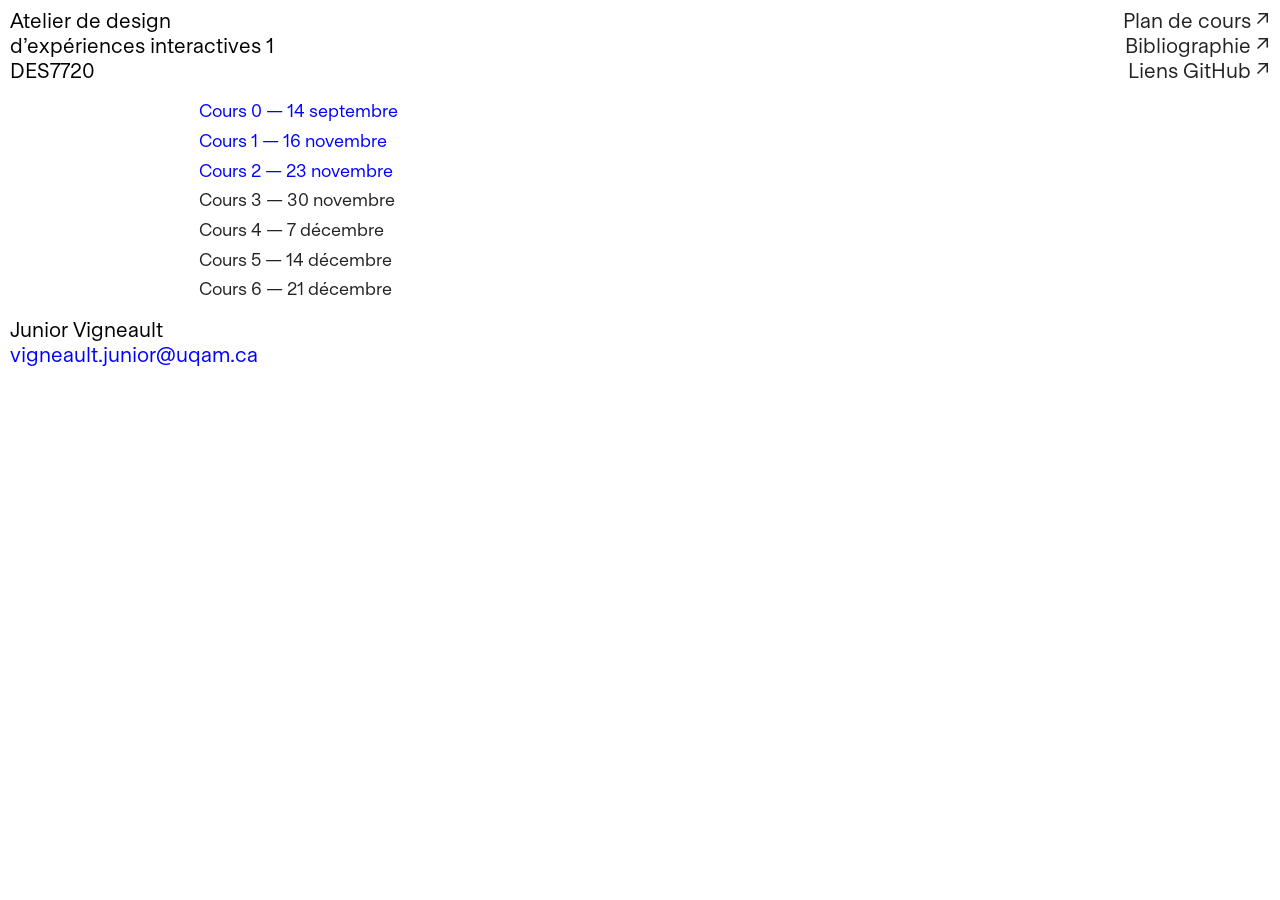
<file: index.html>
<!DOCTYPE html>
<html lang="fr">
<head>
  <meta charset="UTF-8">
  <meta name="viewport" content="width=device-width, initial-scale=1">
  <title>DES7720 — Atelier de design d’expériences interactives 1</title>
  <link rel="stylesheet" href="styles/style.css">
  <script src="js/script.js" defer></script>
</head>
<body>
  <header>
    <a class="titre-accueil" href="index.html" aria-label="Atelier de design d’expériences interactives 1 — Accueil du cours DES7720">
      <h1>Atelier de design<br>d’expériences interactives 1</h1>
      <p>DES7720</p>
    </a>

    <nav>
      <p><a href="https://collegemv-my.sharepoint.com/:w:/g/personal/junior_vigneault_cegepmv_ca/IQBDxbpCx2llQZNRxKZxzWwfAev_bNWxJ1FCRFEZ8zcDnIo?e=Xhyeef" target="_blank" rel="noopener">Plan de cours ↗</a></p>
      <p><a href="pages/bibliographie.html">Bibliographie ↗</a></p>
      <p><a href="pages/liens-github.html">Liens GitHub ↗</a></p>
    </nav>
  </header>

  <main>
    <ul>
      <li><a href="pages/cours-0.html" class="cours_lien" data-image="./assets/images/cours_0_presentation.png" data-credit="Présentation du cours 0 — DES7720">Cours 0 — 14 septembre</a></li>
      <li><a href="pages/cours-1.html" class="cours_lien" data-image="./assets/images/cours-1.jpg" data-credit="Le code comme matière — DES7720">Cours 1 — 16 novembre</a></li>
      <li><a href="pages/cours-2.html" class="cours_lien" data-image="./assets/documents/cours_2/assets/images/synth.png" data-credit="Synthé main — DES7720">Cours 2 — 23 novembre</a></li>
      <!-- Les autres cours n'ont pas encore eu lieu -->
      <li><a>Cours 3 — 30 novembre</a></li>
      <li><a>Cours 4 — 7 décembre</a></li>
      <li><a>Cours 5 — 14 décembre</a></li>
      <li><a>Cours 6 — 21 décembre</a></li>
    </ul>
  </main>

  <footer>
    <p>Junior Vigneault <small id="etat-copie" role="status"></small></p>
    <p><button type="button" class="copier-courriel" aria-label="Copier l’adresse courriel vigneault.junior@uqam.ca">vigneault.junior@uqam.ca</button></p>
  </footer>
</body>
</html>
</file>
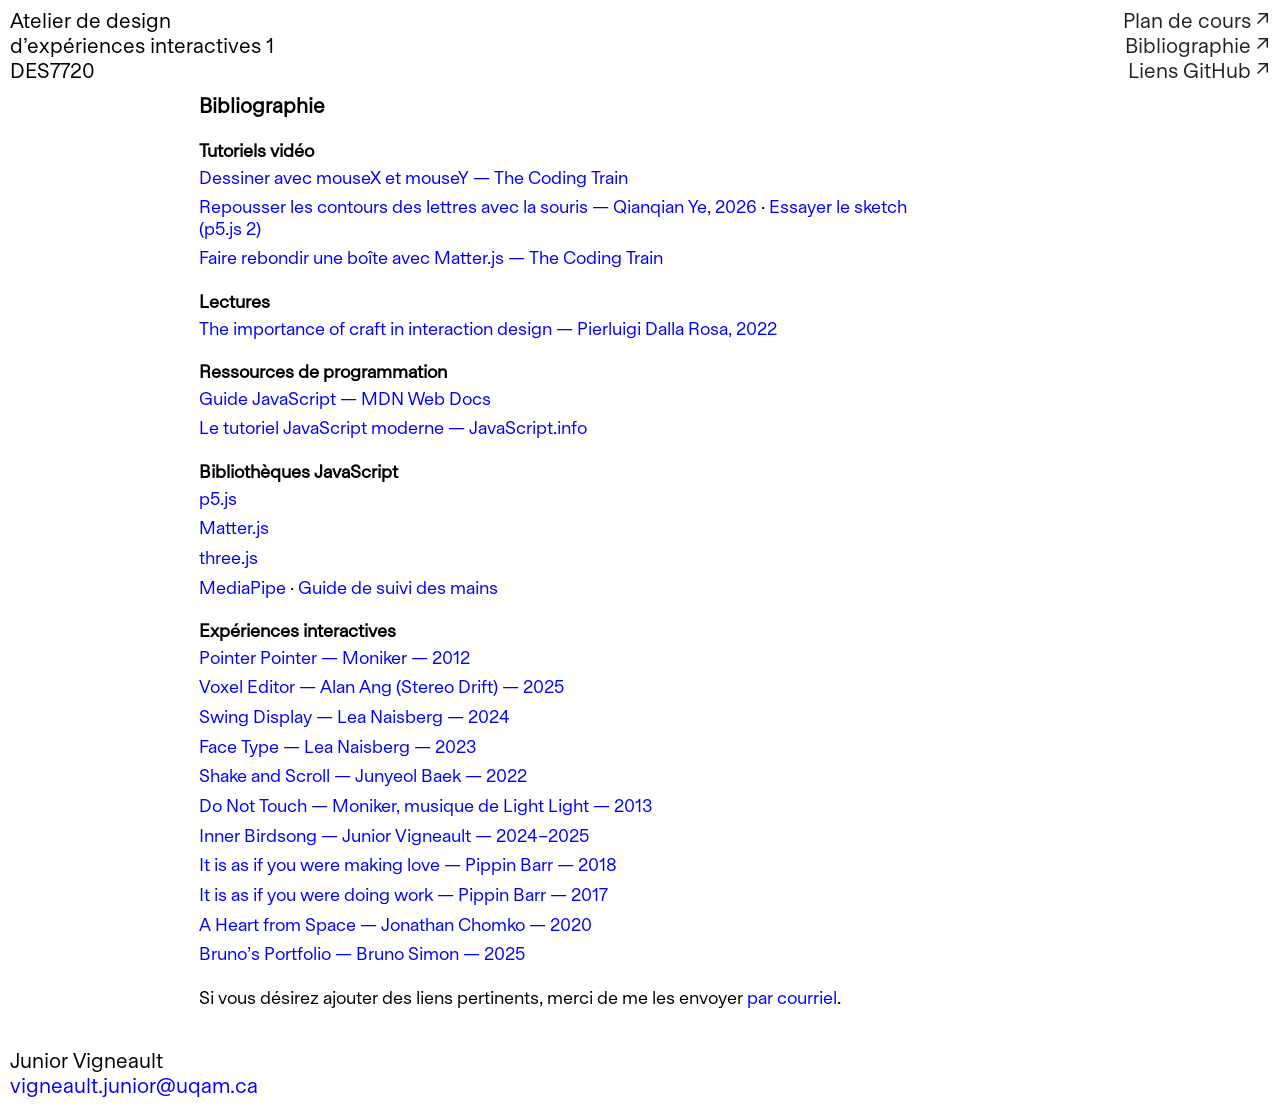
<file: pages/bibliographie.html>
<!DOCTYPE html>
<html lang="fr">
<head>
  <meta charset="UTF-8">
  <meta name="viewport" content="width=device-width, initial-scale=1">
  <title>Bibliographie — DES7720</title>
  <link rel="stylesheet" href="../styles/style.css">
  <script src="../js/script.js" defer></script>
</head>
<body>
  <header>
    <a class="titre-accueil" href="../index.html" aria-label="Atelier de design d’expériences interactives 1 — Accueil du cours DES7720">
      <h1>Atelier de design<br>d’expériences interactives 1</h1>
      <p>DES7720</p>
    </a>

    <nav>
      <p><a href="https://collegemv-my.sharepoint.com/:w:/g/personal/junior_vigneault_cegepmv_ca/IQBDxbpCx2llQZNRxKZxzWwfAev_bNWxJ1FCRFEZ8zcDnIo?e=Xhyeef" target="_blank" rel="noopener">Plan de cours ↗</a></p>
      <p><a href="bibliographie.html">Bibliographie ↗</a></p>
      <p><a href="liens-github.html">Liens GitHub ↗</a></p>
    </nav>
  </header>

  <main class="contenu">
    <h2>Bibliographie</h2>

    <section>
      <h3>Tutoriels vidéo</h3>
      <ul>
        <li><a href="https://thecodingtrain.com/tracks/code-programming-with-p5-js/code/2-variables/1-mousex-mousey" target="_blank" rel="noopener" data-image="./assets/images/souris-p5.png" data-credit="Étude du geste à la souris — DES7720">Dessiner avec mouseX et mouseY — The Coding Train</a></li>
        <li><a href="https://www.youtube.com/watch?v=nT0Kzp7caGg" target="_blank" rel="noopener" data-image="./assets/images/typo-interactive.jpg" data-credit="Typography and Asset Loading — Qianqian Ye et Processing Foundation, 2026">Repousser les contours des lettres avec la souris — Qianqian Ye, 2026</a> · <a href="https://editor.p5js.org/Q/full/_6p711UNB" target="_blank" rel="noopener" data-image="./assets/images/typo-interactive.jpg" data-credit="Typography and Asset Loading — Qianqian Ye et Processing Foundation, 2026">Essayer le sketch (p5.js 2)</a></li>
        <li><a href="https://thecodingtrain.com/tracks/physics-libraries/noc/6-physics-libraries/1-matterjs-introduction" target="_blank" rel="noopener" data-image="./assets/images/are_u_alone.gif" data-credit="Are U Alone? — Junior Vigneault">Faire rebondir une boîte avec Matter.js — The Coding Train</a></li>
      </ul>
    </section>

    <section>
      <h3>Lectures</h3>
      <ul>
        <li><a href="https://uxdesign.cc/the-importance-of-craft-in-interaction-design-ba61a781a7cf" target="_blank" rel="noopener" data-image="./assets/images/intro-p5.png" data-credit="Premier sketch p5.js — DES7720">The importance of craft in interaction design — Pierluigi Dalla Rosa, 2022</a></li>
      </ul>
    </section>

    <section>
      <h3>Ressources de programmation</h3>
      <ul>
        <li><a href="https://developer.mozilla.org/fr/docs/Web/JavaScript/Guide" target="_blank" rel="noopener" data-image="./assets/images/mdn.png" data-credit="MDN Web Docs — Mozilla">Guide JavaScript — MDN Web Docs</a></li>
        <li><a href="https://fr.javascript.info/" target="_blank" rel="noopener" data-image="./assets/images/javascript-info.jpg" data-credit="Le tutoriel JavaScript moderne — JavaScript.info">Le tutoriel JavaScript moderne — JavaScript.info</a></li>
      </ul>
    </section>

    <section>
      <h3>Bibliothèques JavaScript</h3>
      <ul>
        <li><a href="https://p5js.org/" target="_blank" rel="noopener" data-image="./assets/images/birds2.gif" data-credit="Inner Birdsong documentation — Junior Vigneault">p5.js</a></li>
        <li><a href="https://brm.io/matter-js/" target="_blank" rel="noopener" data-image="./assets/images/are_u_alone.gif" data-credit="Are U Alone? documentation — Junior Vigneault">Matter.js</a></li>
        <li><a href="https://threejs.org/" target="_blank" rel="noopener" data-image="./assets/images/capture-2026-06-04.gif" data-credit="Formation Obligatoire documentation — Junior Vigneault">three.js</a></li>
        <li><a href="https://ai.google.dev/edge/mediapipe/solutions/setup_web" target="_blank" rel="noopener" data-image="./assets/images/hands_rouge.gif" data-credit="Familiar Traces documentation — Junior Vigneault">MediaPipe</a> · <a href="https://developers.google.com/edge/mediapipe/solutions/vision/hand_landmarker?tab=Web" target="_blank" rel="noopener" data-image="./assets/images/hands_rouge.gif" data-credit="Familiar Traces — Junior Vigneault">Guide de suivi des mains</a></li>
      </ul>
    </section>

    <section>
      <h3>Expériences interactives</h3>
      <ul>
        <li><a href="https://pointerpointer.com/" target="_blank" rel="noopener" data-image="./assets/images/pointer_pointer.gif" data-credit="Pointer Pointer — Moniker — 2012">Pointer Pointer — Moniker — 2012</a></li>
        <li><a href="https://x.com/measure_plan/status/1987981718805242262" target="_blank" rel="noopener" data-image="./assets/images/voxel-editor.jpg" data-credit="Voxel Editor — Alan Ang (Stereo Drift) — 2025">Voxel Editor — Alan Ang (Stereo Drift) — 2025</a></li>
        <li><a href="https://swing-display.netlify.app/" target="_blank" rel="noopener" data-image="./assets/images/swing-display.jpg" data-credit="Swing Display — Lea Naisberg — 2024">Swing Display — Lea Naisberg — 2024</a></li>
        <li><a href="https://www.leanaisberg.com/face-type" target="_blank" rel="noopener" data-image="./assets/images/face-type.jpg" data-credit="Face Type — Lea Naisberg — 2023">Face Type — Lea Naisberg — 2023</a></li>
        <li><a href="https://junyeol.kr/shake_scrolls.html" target="_blank" rel="noopener" data-image="./assets/images/shake-and-scroll.jpg" data-credit="Shake and Scroll — Junyeol Baek — 2022">Shake and Scroll — Junyeol Baek — 2022</a></li>
        <li><a href="https://donottouch.org/" target="_blank" rel="noopener" data-image="./assets/images/do-not-touch.jpg" data-credit="Do Not Touch — Moniker, musique de Light Light — 2013">Do Not Touch — Moniker, musique de Light Light — 2013</a></li>
        <li><a href="https://www.youtube.com/watch?v=4DV1gXv9YZU" target="_blank" rel="noopener" data-image="./assets/images/mdm-inner-birdsong.jpg" data-credit="Inner Birdsong — Junior Vigneault — 2024–2025">Inner Birdsong — Junior Vigneault — 2024–2025</a></li>
        <li><a href="https://pippinbarr.com/itisasifyouweremakinglove/" target="_blank" rel="noopener" data-image="./assets/images/mdm-interface-barr.jpg" data-credit="It is as if you were making love — Pippin Barr — 2018 · CC BY-NC 3.0">It is as if you were making love — Pippin Barr — 2018</a></li>
        <li><a href="https://pippinbarr.com/itisasifyouweredoingwork/" target="_blank" rel="noopener" data-image="./assets/images/doing-work.jpg" data-credit="It is as if you were doing work — Pippin Barr — 2017 · CC BY-NC 3.0">It is as if you were doing work — Pippin Barr — 2017</a></li>
        <li><a href="https://jonathanchomko.com/A-Heart-from-Space" target="_blank" rel="noopener" data-image="./assets/images/hearts-from-space.jpg" data-credit="A Heart from Space — Jonathan Chomko — 2020 · Vidéo d’Isaac Vallentin">A Heart from Space — Jonathan Chomko — 2020</a></li>
        <li><a href="https://bruno-simon.com/" target="_blank" rel="noopener" data-image="./assets/images/bruno-simon.jpg" data-credit="Bruno’s Portfolio — Bruno Simon — 2025">Bruno’s Portfolio — Bruno Simon — 2025</a></li>
      </ul>
    </section>

    <p>Si vous désirez ajouter des liens pertinents, merci de me les envoyer <span class="courriel-en-ligne"><button type="button" class="copier-courriel" aria-label="Par courriel — copier l’adresse">par courriel</button><small role="status"></small></span>.</p>
  </main>

  <footer>
    <p>Junior Vigneault <small id="etat-copie" role="status"></small></p>
    <p><button type="button" class="copier-courriel" aria-label="Copier l’adresse courriel vigneault.junior@uqam.ca">vigneault.junior@uqam.ca</button></p>
  </footer>
</body>
</html>
</file>
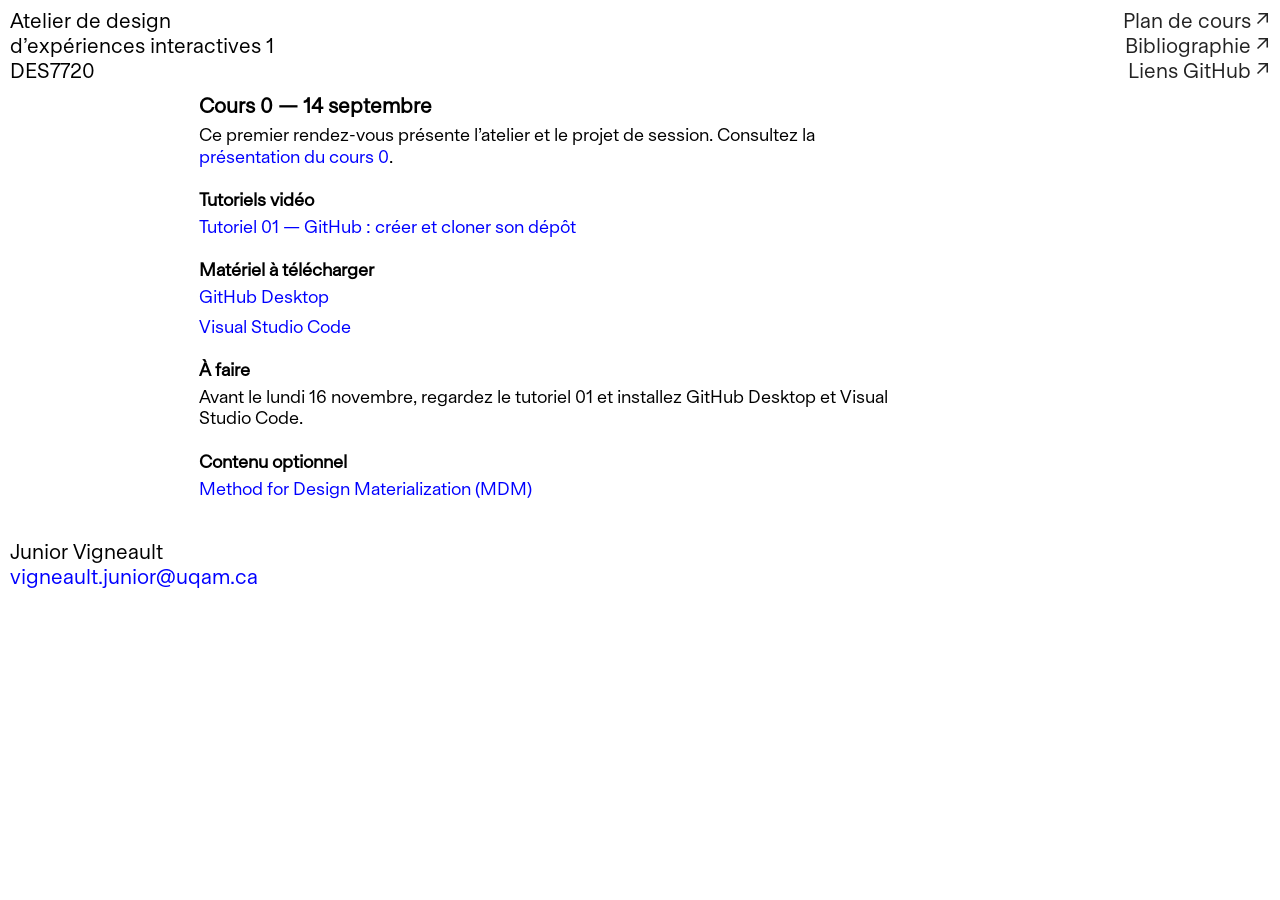
<file: pages/cours-0.html>
<!DOCTYPE html>
<html lang="fr">
<head>
  <meta charset="UTF-8">
  <meta name="viewport" content="width=device-width, initial-scale=1">
  <title>Cours 0 — 14 septembre — DES7720</title>
  <link rel="stylesheet" href="../styles/style.css">
  <script src="../js/script.js" defer></script>
</head>
<body>
  <header>
    <a class="titre-accueil" href="../index.html" aria-label="Atelier de design d’expériences interactives 1 — Accueil du cours DES7720">
      <h1>Atelier de design<br>d’expériences interactives 1</h1>
      <p>DES7720</p>
    </a>

    <nav>
      <p><a href="https://collegemv-my.sharepoint.com/:w:/g/personal/junior_vigneault_cegepmv_ca/IQBDxbpCx2llQZNRxKZxzWwfAev_bNWxJ1FCRFEZ8zcDnIo?e=Xhyeef" target="_blank" rel="noopener">Plan de cours ↗</a></p>
      <p><a href="bibliographie.html">Bibliographie ↗</a></p>
      <p><a href="liens-github.html">Liens GitHub ↗</a></p>
    </nav>
  </header>

  <main class="contenu">
    <h2>Cours 0 — 14 septembre</h2>
    <p>Ce premier rendez-vous présente l’atelier et le projet de session. Consultez la <a href="https://collegemv-my.sharepoint.com/:p:/g/personal/junior_vigneault_cegepmv_ca/IQDMFUZK7TC5Q5QFCPZWeAPjAeQmx8j7VKonDGB9XJUB5yU?e=sIu0L4" target="_blank" rel="noopener" data-image="./assets/images/cours_0_presentation.png">présentation du cours 0</a>.</p>

    <section>
      <h3>Tutoriels vidéo</h3>
      <ul>
        <li><a href="https://youtu.be/OOdqzW1JO-o" target="_blank" rel="noopener" data-image="./assets/images/tutoriel_0.png" data-credit="DES7720 — Tutoriel 01 : GitHub — créer et cloner son dépôt">Tutoriel 01 — GitHub : créer et cloner son dépôt</a></li>
      </ul>
    </section>

    <section>
      <h3>Matériel à télécharger</h3>
      <ul>
        <li><a href="https://desktop.github.com/download/" target="_blank" rel="noopener" data-image="./assets/images/github-desktop.gif" data-credit="Touch Me 80S GIF — fuzzyghost">GitHub Desktop</a></li>
        <li><a href="https://code.visualstudio.com/download" target="_blank" rel="noopener" data-image="./assets/images/vs-code.gif" data-credit="Loop Glitch GIF — xponentialdesign">Visual Studio Code</a></li>
      </ul>
    </section>

    <section>
      <h3>À faire</h3>
      <p>Avant le lundi 16 novembre, regardez le tutoriel 01 et installez GitHub Desktop et Visual Studio Code.</p>
    </section>

    <section>
      <h3>Contenu optionnel</h3>
      <ul>
        <li><a href="https://materializing.design/mdm" target="_blank" rel="noopener" data-image="./assets/images/mdm.png">Method for Design Materialization (MDM)</a></li>
      </ul>
    </section>
  </main>

  <footer>
    <p>Junior Vigneault <small id="etat-copie" role="status"></small></p>
    <p><button type="button" class="copier-courriel" aria-label="Copier l’adresse courriel vigneault.junior@uqam.ca">vigneault.junior@uqam.ca</button></p>
  </footer>
</body>
</html>
</file>
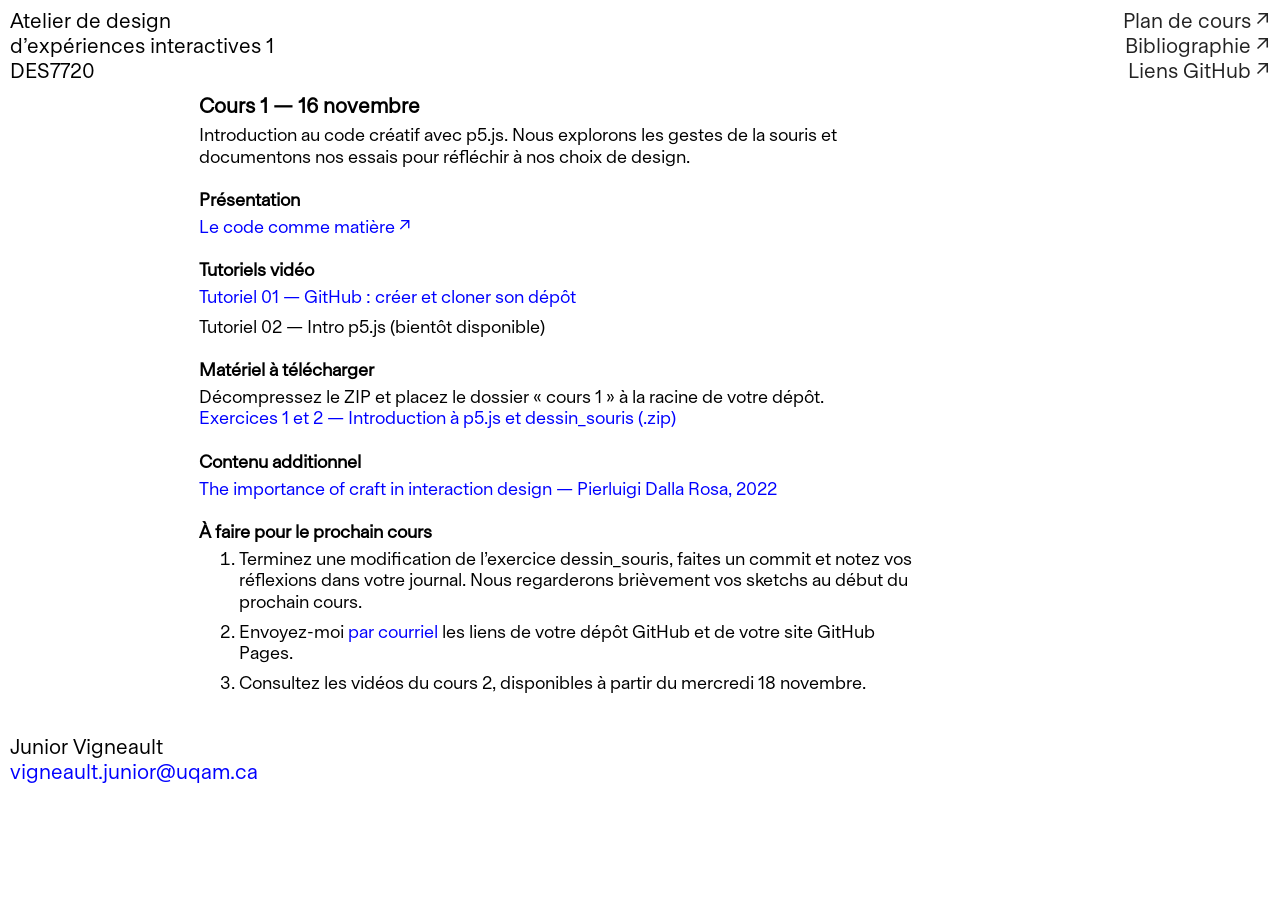
<file: pages/cours-1.html>
<!DOCTYPE html>
<html lang="fr">
<head>
  <meta charset="UTF-8">
  <meta name="viewport" content="width=device-width, initial-scale=1">
  <title>Cours 1 — 16 novembre — DES7720</title>
  <link rel="stylesheet" href="../styles/style.css">
  <script src="../js/script.js" defer></script>
</head>
<body>
  <header>
    <a class="titre-accueil" href="../index.html" aria-label="Atelier de design d’expériences interactives 1 — Accueil du cours DES7720">
      <h1>Atelier de design<br>d’expériences interactives 1</h1>
      <p>DES7720</p>
    </a>

    <nav>
      <p><a href="https://collegemv-my.sharepoint.com/:w:/g/personal/junior_vigneault_cegepmv_ca/IQBDxbpCx2llQZNRxKZxzWwfAev_bNWxJ1FCRFEZ8zcDnIo?e=Xhyeef" target="_blank" rel="noopener">Plan de cours ↗</a></p>
      <p><a href="bibliographie.html">Bibliographie ↗</a></p>
      <p><a href="liens-github.html">Liens GitHub ↗</a></p>
    </nav>
  </header>

  <main class="contenu">
    <h2>Cours 1 — 16 novembre</h2>
    <p>Introduction au code créatif avec p5.js. Nous explorons les gestes de la souris et documentons nos essais pour réfléchir à nos choix de design.</p>

    <section>
      <h3>Présentation</h3>
      <p><a href="presentation-cours-1.html" data-image="./assets/images/cours-1.jpg" data-credit="Le code comme matière — DES7720" target="_blank" rel="noopener">Le code comme matière ↗</a></p>
    </section>

    <section>
      <h3>Tutoriels vidéo</h3>
      <ul>
        <li><a href="https://youtu.be/OOdqzW1JO-o" target="_blank" rel="noopener" data-image="./assets/images/tutoriel_0.png" data-credit="DES7720 — Tutoriel 01 : GitHub — créer et cloner son dépôt">Tutoriel 01 — GitHub : créer et cloner son dépôt</a></li>
        <li>Tutoriel 02 — Intro p5.js (bientôt disponible)</li>
      </ul>
    </section>

    <section>
      <h3>Matériel à télécharger</h3>
      <p>Décompressez le ZIP et placez le dossier « cours 1 » à la racine de votre dépôt.</p>
      <p><a href="../assets/documents/zip/cours_1.zip" download data-image="./assets/images/dessin-souris.jpg" data-credit="Photo de l’exercice dessin_souris — DES7720">Exercices 1 et 2 — Introduction à p5.js et dessin_souris (.zip)</a></p>
    </section>

    <section>
      <h3>Contenu additionnel</h3>
      <ul>
        <li><a href="https://uxdesign.cc/the-importance-of-craft-in-interaction-design-ba61a781a7cf" target="_blank" rel="noopener" data-image="./assets/images/intro-p5.png" data-credit="Premier sketch p5.js — DES7720">The importance of craft in interaction design — Pierluigi Dalla Rosa, 2022</a></li>
      </ul>
    </section>

    <section>
      <h3>À faire pour le prochain cours</h3>
      <ol>
        <li>Terminez une modification de l’exercice dessin_souris, faites un commit et notez vos réflexions dans votre journal. Nous regarderons brièvement vos sketchs au début du prochain cours.</li>
        <li>Envoyez-moi <span class="courriel-en-ligne"><button type="button" class="copier-courriel" aria-label="Copier l’adresse courriel">par courriel</button><small role="status"></small></span> les liens de votre dépôt GitHub et de votre site GitHub Pages.</li>
        <li>Consultez les vidéos du cours 2, disponibles à partir du mercredi 18 novembre.</li>
      </ol>
    </section>
  </main>

  <footer>
    <p>Junior Vigneault <small id="etat-copie" role="status"></small></p>
    <p><button type="button" class="copier-courriel" aria-label="Copier l’adresse courriel vigneault.junior@uqam.ca">vigneault.junior@uqam.ca</button></p>
  </footer>
</body>
</html>
</file>
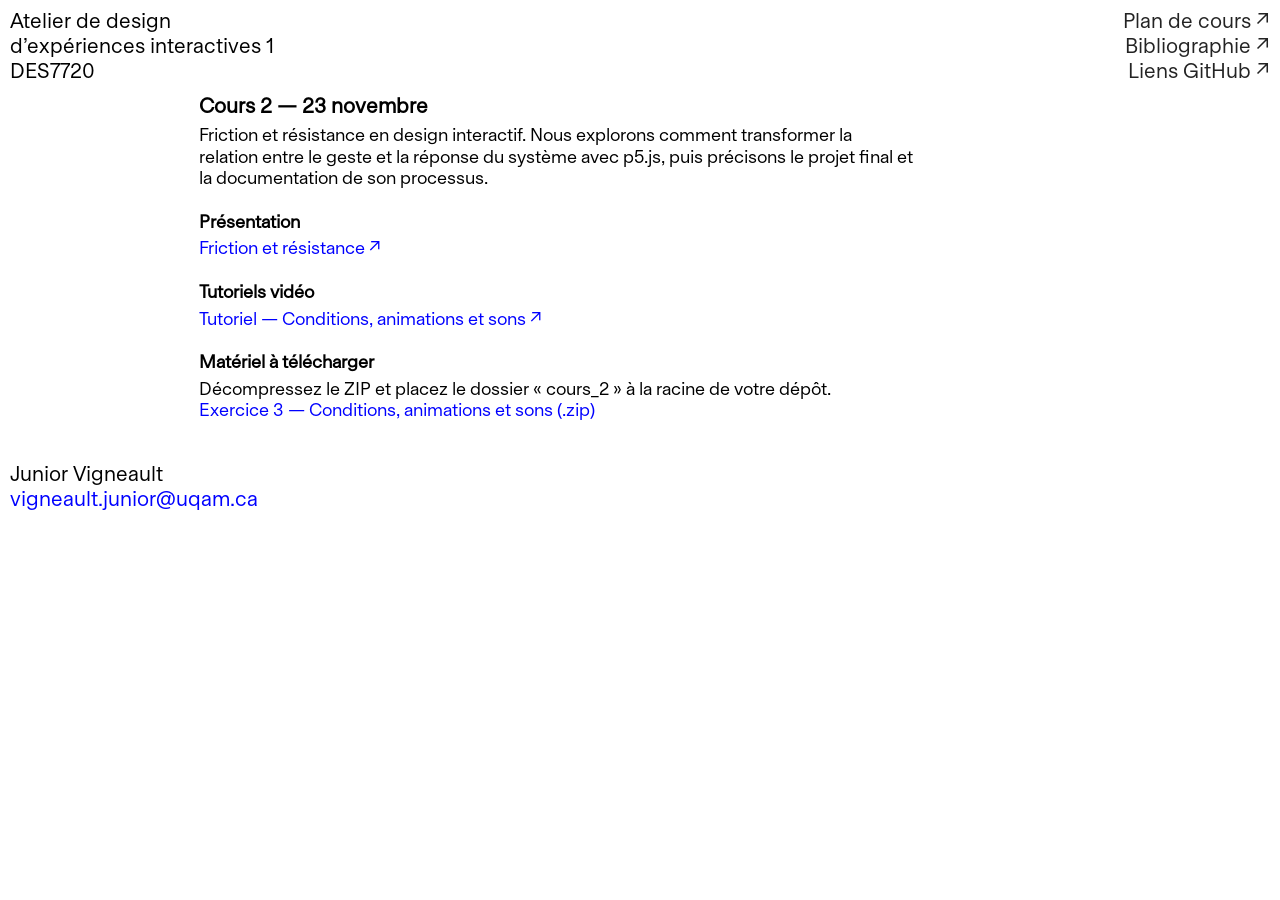
<file: pages/cours-2.html>
<!DOCTYPE html>
<html lang="fr">
<head>
  <meta charset="UTF-8">
  <meta name="viewport" content="width=device-width, initial-scale=1">
  <title>Cours 2 — 23 novembre — DES7720</title>
  <link rel="stylesheet" href="../styles/style.css">
  <script src="../js/script.js" defer></script>
</head>
<body>
  <header>
    <a class="titre-accueil" href="../index.html" aria-label="Atelier de design d’expériences interactives 1 — Accueil du cours DES7720">
      <h1>Atelier de design<br>d’expériences interactives 1</h1>
      <p>DES7720</p>
    </a>

    <nav>
      <p><a href="https://collegemv-my.sharepoint.com/:w:/g/personal/junior_vigneault_cegepmv_ca/IQBDxbpCx2llQZNRxKZxzWwfAev_bNWxJ1FCRFEZ8zcDnIo?e=Xhyeef" target="_blank" rel="noopener">Plan de cours ↗</a></p>
      <p><a href="bibliographie.html">Bibliographie ↗</a></p>
      <p><a href="liens-github.html">Liens GitHub ↗</a></p>
    </nav>
  </header>

  <main class="contenu">
    <h2>Cours 2 — 23 novembre</h2>
    <p>Friction et résistance en design interactif. Nous explorons comment transformer la relation entre le geste et la réponse du système avec p5.js, puis précisons le projet final et la documentation de son processus.</p>

    <section>
      <h3>Présentation</h3>
      <p><a href="presentation-cours-2.html" target="_blank" rel="noopener" data-image="./assets/documents/cours_2/assets/images/synth.png" data-credit="Synthé main — DES7720">Friction et résistance ↗</a></p>
    </section>

    <section>
      <h3>Tutoriels vidéo</h3>
      <p><a href="https://youtu.be/1tLfGtSMtj0" target="_blank" rel="noopener" data-image="./assets/documents/cours_2/assets/images/synth.png" data-credit="Synthé main — DES7720">Tutoriel — Conditions, animations et sons ↗</a></p>
    </section>

    <section>
      <h3>Matériel à télécharger</h3>
      <p>Décompressez le ZIP et placez le dossier « cours_2 » à la racine de votre dépôt.</p>
      <p><a href="../assets/documents/zip/cours_2.zip" download data-image="./assets/documents/cours_2/assets/images/synth.png" data-credit="Synthé main — DES7720">Exercice 3 — Conditions, animations et sons (.zip)</a></p>
    </section>
  </main>

  <footer>
    <p>Junior Vigneault <small id="etat-copie" role="status"></small></p>
    <p><button type="button" class="copier-courriel" aria-label="Copier l’adresse courriel vigneault.junior@uqam.ca">vigneault.junior@uqam.ca</button></p>
  </footer>
</body>
</html>
</file>
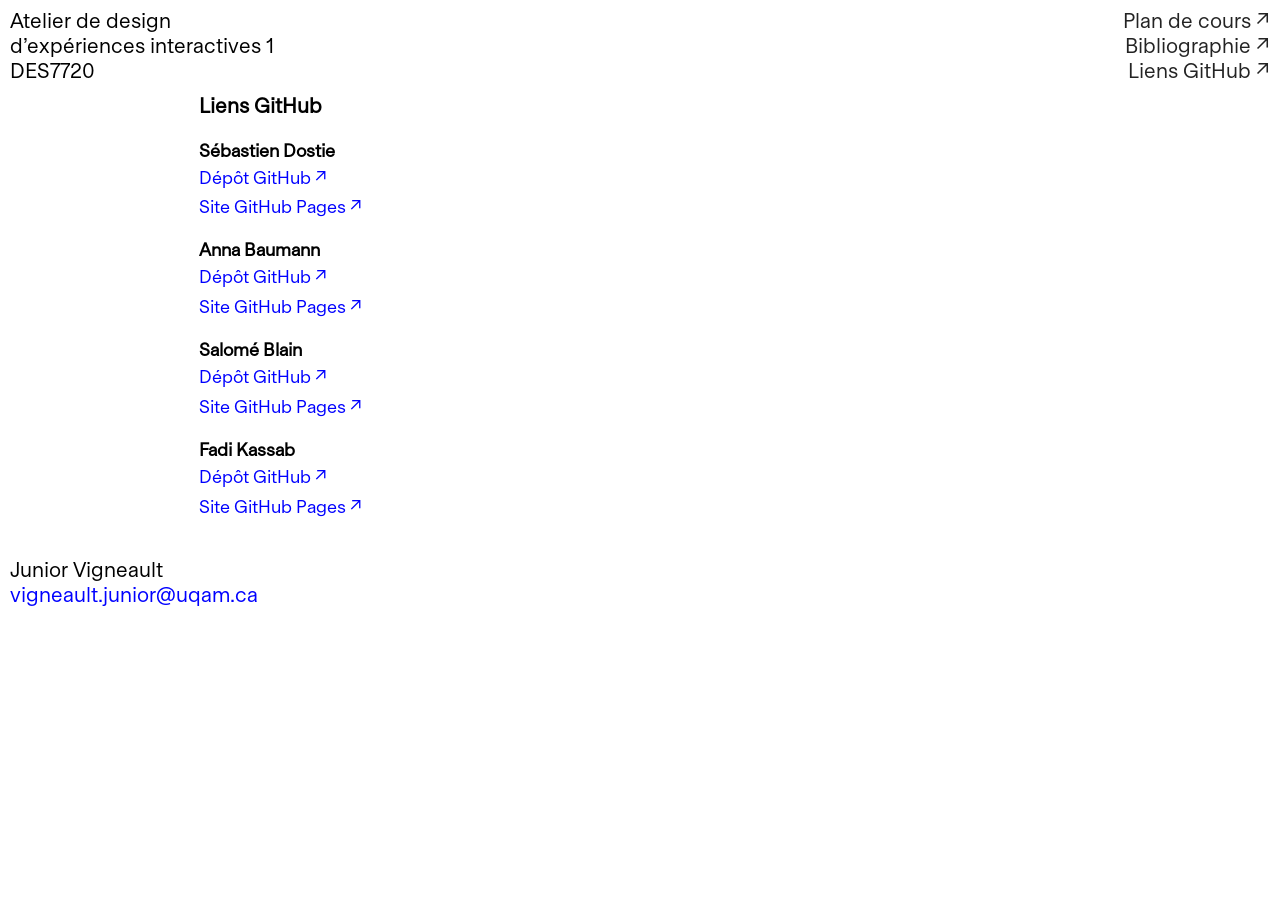
<file: pages/liens-github.html>
<!DOCTYPE html>
<html lang="fr">
<head>
  <meta charset="UTF-8">
  <meta name="viewport" content="width=device-width, initial-scale=1">
  <title>Liens GitHub — DES7720 — 2026</title>
  <link rel="stylesheet" href="../styles/style.css">
  <script src="../js/script.js" defer></script>
</head>
<body>
  <header>
    <a class="titre-accueil" href="../index.html" aria-label="Atelier de design d’expériences interactives 1 — Accueil du cours DES7720">
      <h1>Atelier de design<br>d’expériences interactives 1</h1>
      <p>DES7720</p>
    </a>

    <nav>
      <p><a href="https://collegemv-my.sharepoint.com/:w:/g/personal/junior_vigneault_cegepmv_ca/IQBDxbpCx2llQZNRxKZxzWwfAev_bNWxJ1FCRFEZ8zcDnIo?e=Xhyeef" target="_blank" rel="noopener">Plan de cours ↗</a></p>
      <p><a href="bibliographie.html">Bibliographie ↗</a></p>
      <p><a href="liens-github.html">Liens GitHub ↗</a></p>
    </nav>
  </header>

  <main class="contenu liens-github">
    <h2>Liens GitHub</h2>

    <section>
      <h3>Sébastien Dostie</h3>
      <ul>
        <li><a href="https://github.com/dostie/des7720_2026" target="_blank" rel="noopener">Dépôt GitHub ↗</a></li>
        <li><a href="https://dostie.github.io/des7720_2026/" target="_blank" rel="noopener">Site GitHub Pages ↗</a></li>
      </ul>
    </section>

    <section>
      <h3>Anna Baumann</h3>
      <ul>
        <li><a href="https://github.com/AnnaBmnn/DES7720_2026" target="_blank" rel="noopener">Dépôt GitHub ↗</a></li>
        <li><a href="https://annabmnn.github.io/DES7720_2026/" target="_blank" rel="noopener">Site GitHub Pages ↗</a></li>
      </ul>
    </section>

    <section>
      <h3>Salomé Blain</h3>
      <ul>
        <li><a href="https://github.com/SalomeBl1/DES7720_2026" target="_blank" rel="noopener">Dépôt GitHub ↗</a></li>
        <li><a href="https://salomebl1.github.io/DES7720_2026/" target="_blank" rel="noopener">Site GitHub Pages ↗</a></li>
      </ul>
    </section>
    <section>
      <h3>Fadi Kassab</h3>
      <ul>
        <li><a href="https://github.com/FadiKassab1988/DES7720_2026" target="_blank" rel="noopener">Dépôt GitHub ↗</a></li>
        <li><a href="https://fadikassab1988.github.io/DES7720_2026/" target="_blank" rel="noopener">Site GitHub Pages ↗</a></li>
      </ul>
    </section>
  </main>

  <footer>
    <p>Junior Vigneault <small id="etat-copie" role="status"></small></p>
    <p><button type="button" class="copier-courriel" aria-label="Copier l’adresse courriel vigneault.junior@uqam.ca">vigneault.junior@uqam.ca</button></p>
  </footer>
</body>
</html>
</file>
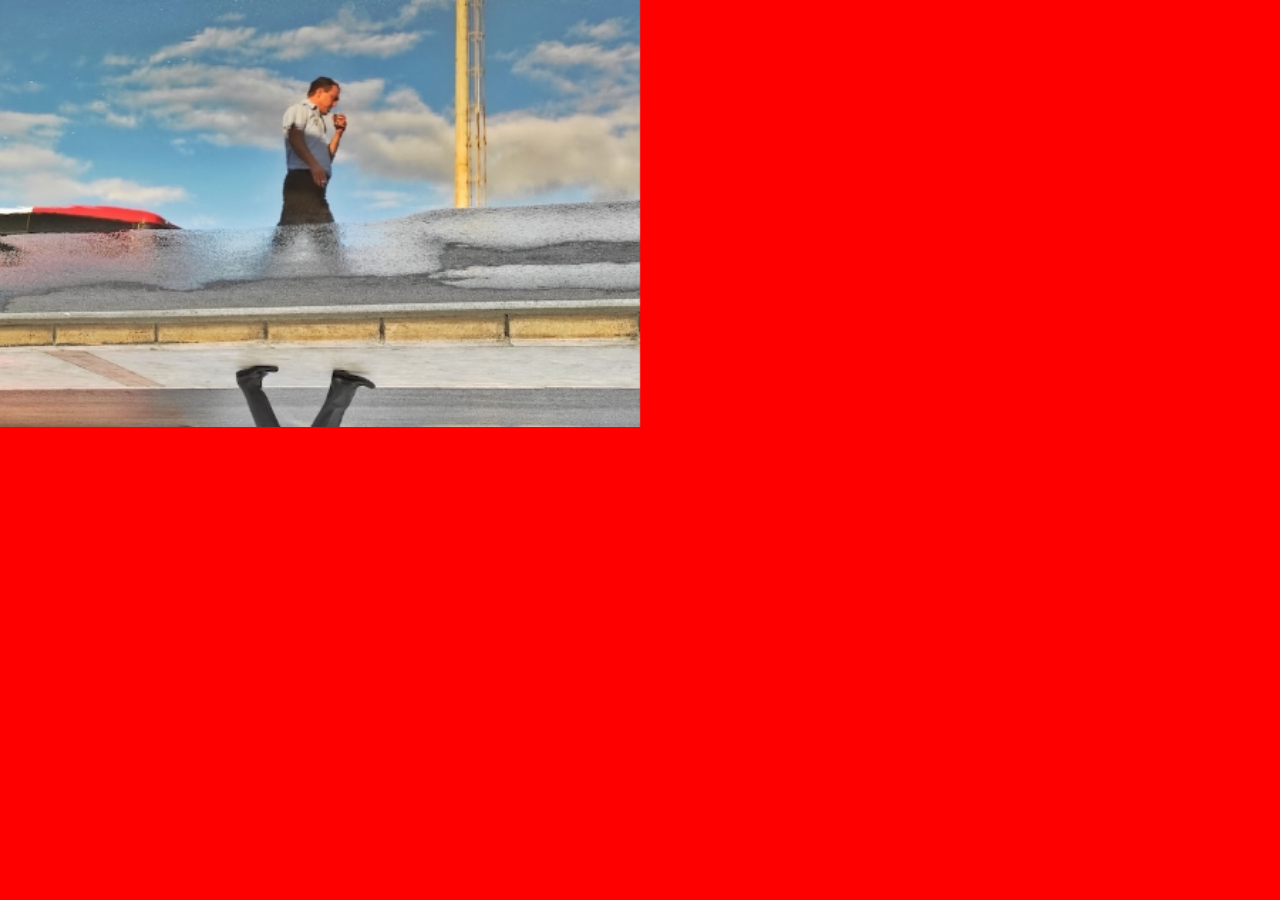
<file: pages/sketch-dessin-photo.html>
<!DOCTYPE html>
<html lang="fr">
<head>
  <meta charset="UTF-8">
  <meta name="viewport" content="width=device-width, initial-scale=1">
  <title>Dessin avec photo</title>
  <style>
    body { margin: 0; background: red; }
    canvas { display: block; }
  </style>
  <script src="../js/p5.min.js" defer></script>
  <script src="../js/sketch-dessin-photo.js" defer></script>
</head>
<body></body>
</html>
</file>
<file: styles/style.css>
/* La police est incluse dans le dossier du site. */
@font-face {
  font-family: Habitus;
  src: url("../fonts/Habitus-Regular.woff2") format("woff2");
  font-weight: normal;
  font-style: normal;
}

body {
  margin: 10px;
  background: white;
  color: black;
  font-family: Habitus, Arial, sans-serif;
  font-size: 20px;
  line-height: 1.25;
}

header {
  display: flex;
  justify-content: space-between;
  gap: 40px;
}

h1, p {
  margin: 0;
  font-size: inherit;
  font-weight: normal;
}

nav {
  text-align: right;
}

a {
  color: rgb(35, 35, 35);
  text-decoration: none;
}
.titre-accueil {
  display: block;
  width: fit-content;
  color: inherit;
}

.cours_lien{
  color: blue;
}
.lettre {
  transition: color 2s ease-out;
}

.lettre:hover {
  color: var(--couleur-survol, inherit);
  transition: none;
}

main {
  margin: 10px 0 0px 15%;
}

main > p, main > ul, main > section {
  font-size: calc(1em - 2pt);
}

ul {
  padding: 0;
  list-style: none;
}

li {
  margin-bottom: 8px;
}

.contenu {
  max-width: 55ch;
  margin-bottom: 2em;
}

.contenu h2, .contenu h3 {
  font-size: 1em;
  margin: 0 0 0.3em;
}

.contenu section {
  margin: 1.25em 0;
}

.contenu ul, .contenu ol {
  margin-top: 0;
}

.contenu a {
  color: blue;
}

.image-survol {
  position: fixed;
  margin: 0;
  pointer-events: none;
  z-index: 1;
}

.image-survol img {
  display: block;
  max-width: 100%;
  height: auto;
}

.copier-courriel {
  font: inherit;
  color: blue;
  background: none;
  border: 0;
  padding: 0;
  cursor: pointer;
}

.courriel-en-ligne {
  position: relative;
  display: inline-block;
}

.courriel-en-ligne small {
  position: absolute;
  right: 0;
  bottom: 100%;
  white-space: nowrap;
  background: white;
}

.image-survol figcaption, small[role="status"] {
  font-size: 11px;
  text-align: left;
  color: rgb(153, 153, 153);
}

/* Le crédit reste dans le coin de la fenêtre pendant le survol. */
.image-survol figcaption {
  position: fixed;
  right: 10px;
  bottom: 10px;
  max-width: calc(100% - 20px);
  text-align: right;
  background: white;
}

/* Sur un petit écran, les éléments se placent l'un sous l'autre. */
@media (max-width: 700px) {
  body {
    margin: 20px;
    font-size: 20px;
  }

  header {
    display: block;
  }

  nav {
    margin-top: 28px;
    text-align: left;
  }

  main {
    margin: 50px 0;
  }
}
</file>
